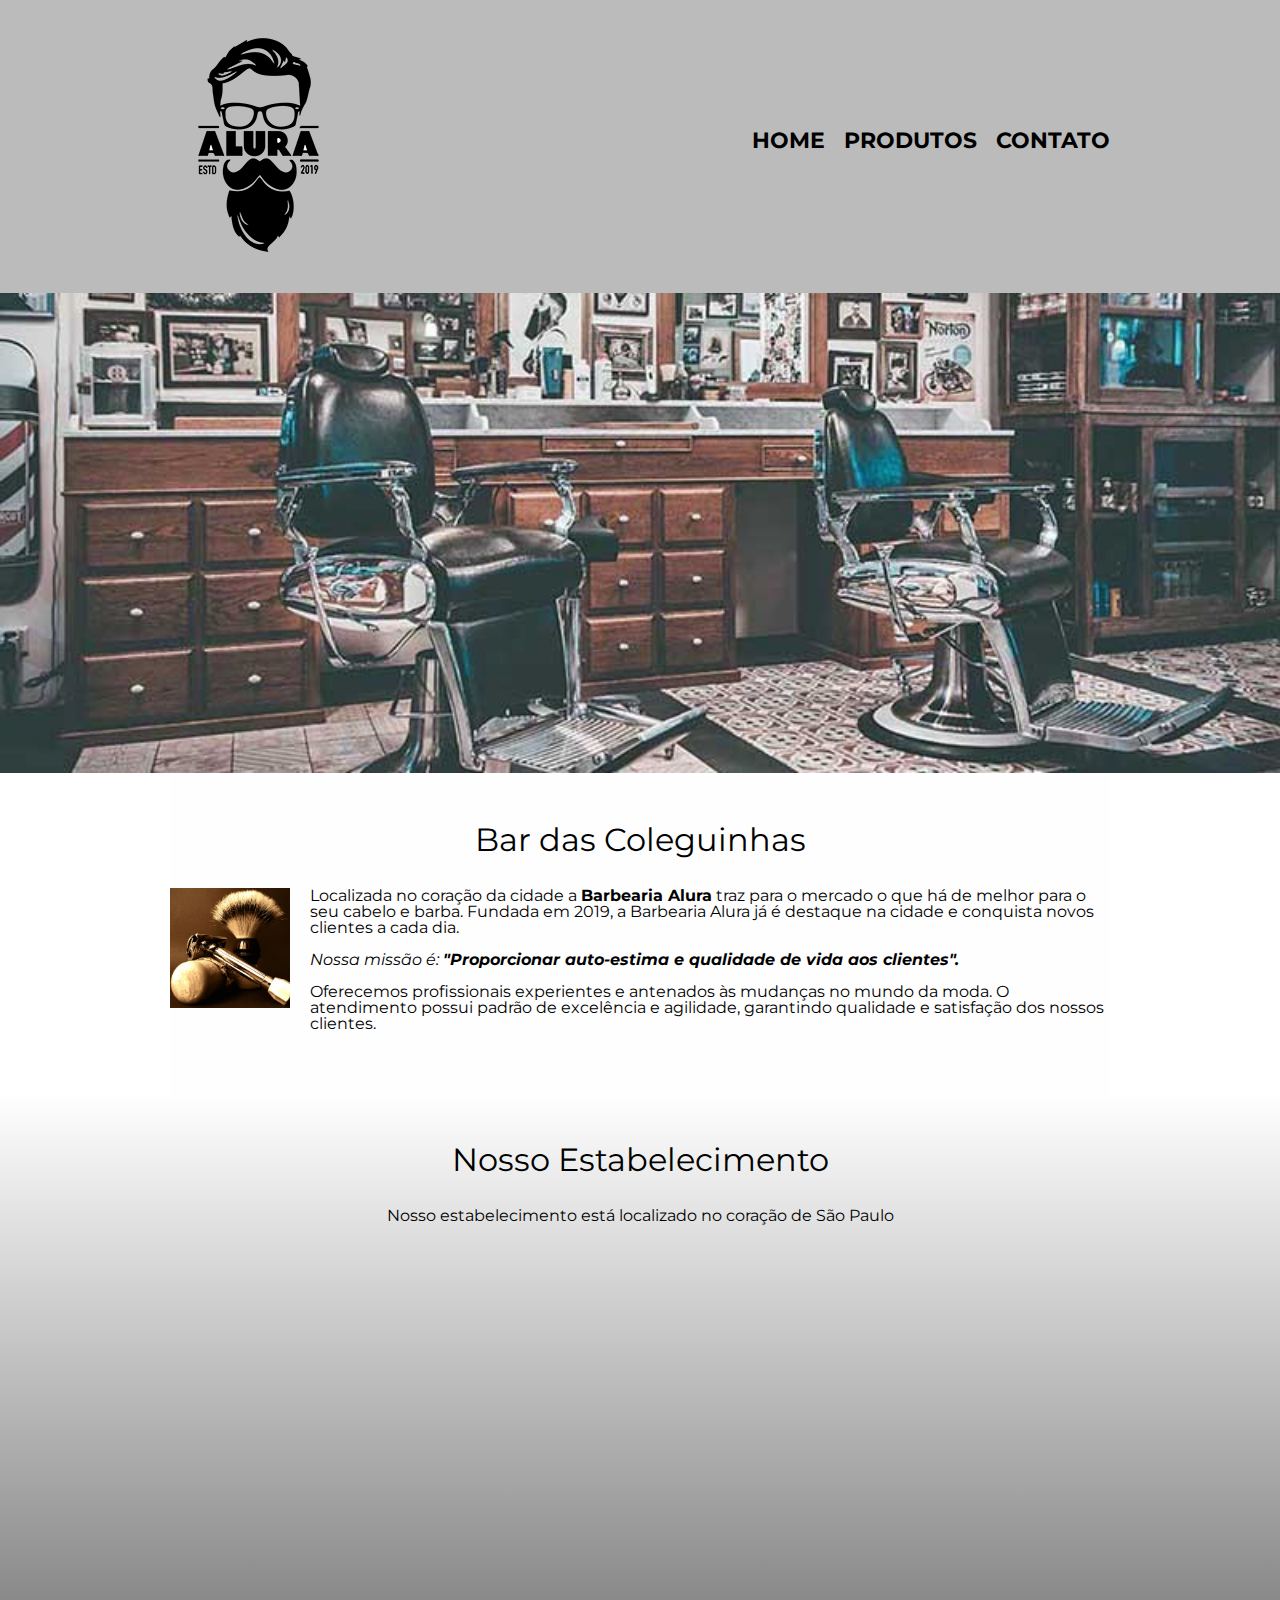
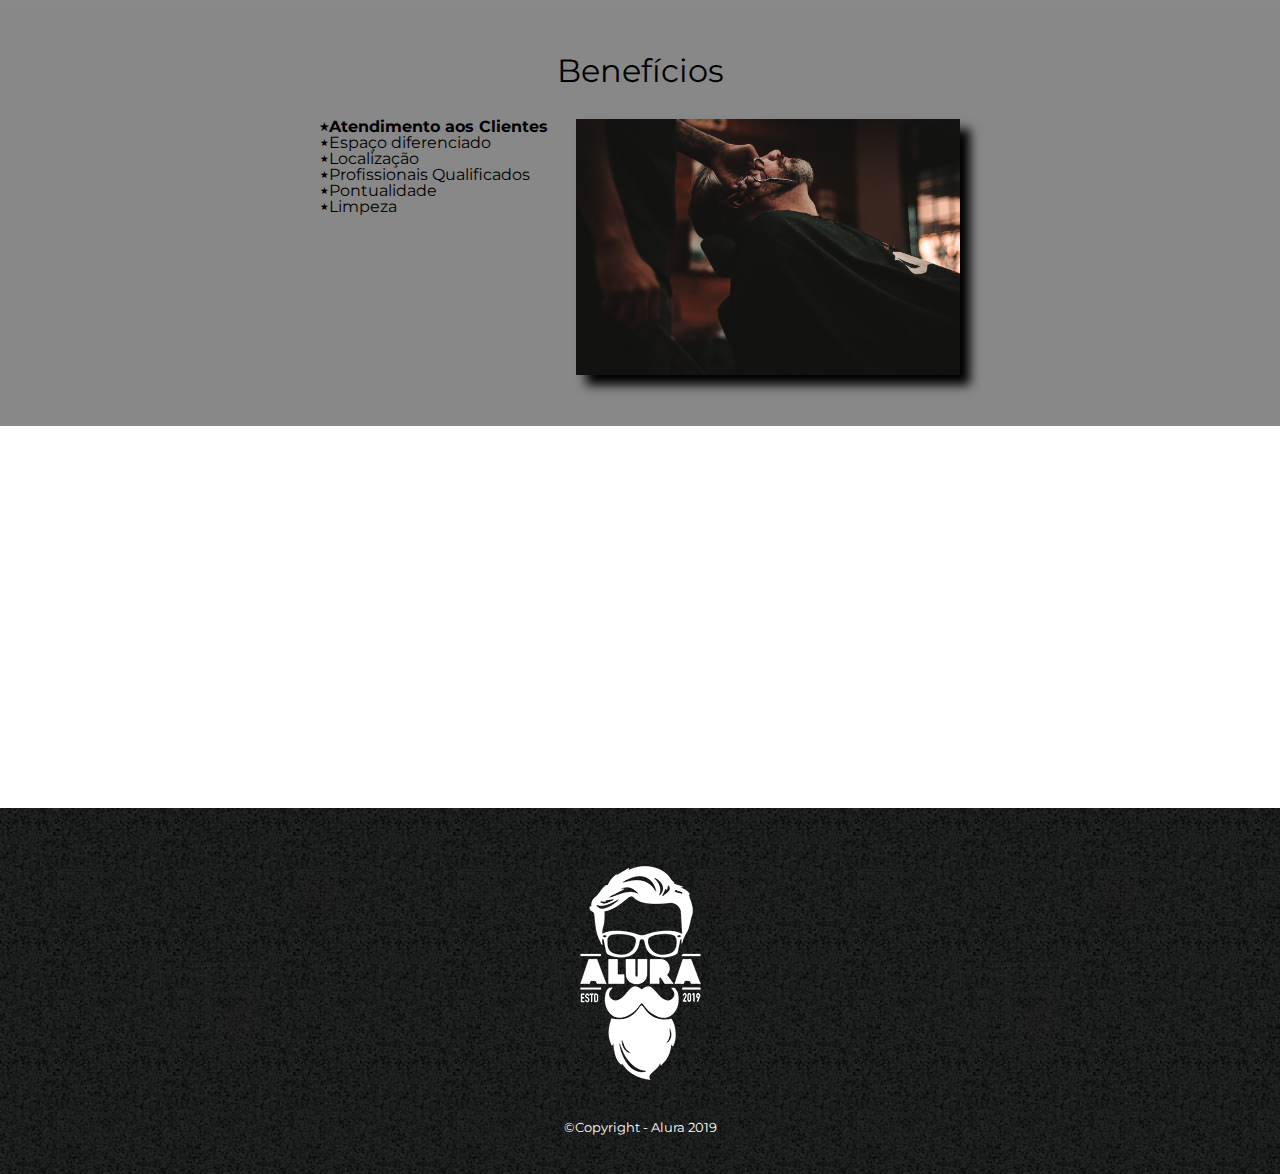
<file: index.html>
<!DOCTYPE html>
<html lang="pt-br">
    <head>
        <meta charset="UTF-8">
        <meta name="viewport" content="width=device-width">
        <title>Barbearia Alura</title>
        <link rel="stylesheet" href="reset.css" /> 
        <link rel="stylesheet" href="style.css"/>
        <link href="https://fonts.googleapis.com/css?family=Montserrat&display=swap" rel="stylesheet">
    </head>

    <body>

        <header>
            <div class="caixa">

                <h1>
                    <img src="logo.png" />
                </h1>
                <nav>
                    
                    <ul>
                        <li><a href="index.html">Home</a></li>
                        <li><a href="produtos.html">Produtos</a></li>
                        <li><a href="contato.html">Contato</a></li>
                    </ul>
                </nav>
            </div>
        </header>
        
        
        <img class="banner" src="banner.jpg">
        <main>
            <section class="principal">
                <h2 class="titulo-principal">Bar das Coleguinhas</h2>
                <img src="utensilios.jpg" class="utensilios" alt="Utensilios Bla Bla">
                <p>Localizada no coração da cidade a <strong>Barbearia Alura</strong> traz para o mercado o que há de melhor para o seu cabelo e barba. Fundada em 2019,
                    a Barbearia Alura já é destaque na cidade e conquista novos clientes a cada dia.
                </p>
                <p id="missao"><em>Nossa missão é: <strong>"Proporcionar auto-estima e qualidade de vida aos clientes".</strong></em></p>
                <p>Oferecemos profissionais experientes e antenados às mudanças no mundo da moda. O atendimento possui padrão de excelência e agilidade,
                    garantindo qualidade e satisfação dos nossos clientes.
                </p>
            </section>

            <section class="mapa">
                <h3 class="titulo-principal">Nosso Estabelecimento</h3>
                <p>Nosso estabelecimento está localizado no coração de São Paulo</p>
                <div class="mapa-conteudo">

                    <iframe
                    src="https://www.google.com/maps/embed?pb=!1m18!1m12!1m3!1d3656.4493751235113!2d-46.63454728569408!3d-23.58821148466957!2m3!1f0!2f0!3f0!3m2!1i1024!2i768!4f13.1!3m3!1m2!1s0x94ce5a2b2c07f61d%3A0x2906890cca41cf6a!2sRua%20Vergueiro%2C%203185%20-%20Liberdade%2C%20S%C3%A3o%20Paulo%20-%20SP%2C%2001504-001!5e0!3m2!1spt-BR!2sbr!4v1588166122007!5m2!1spt-BR!2sbr"
                    width="100%" height="300" 
                    frameborder="0" style="border:0;" allowfullscreen="" aria-hidden="false" tabindex="0">
                    </iframe>
                </div>
            </section>

            <section class="beneficios">
                <h3 class="titulo-principal">Benefícios</h3>
                <div class="conteudo-beneficios">

                    <ul class="lista-beneficios">
                        <li class="itens">Atendimento aos Clientes</li>
                        <li class="itens">Espaço diferenciado</li>
                        <li class="itens">Localização</li>
                        <li class="itens">Profissionais Qualificados</li>
                        <li class="itens">Pontualidade</li>
                        <li class="itens">Limpeza</li>
                    </ul><img src="beneficios.jpg" class="imagem-beneficios">
                </div>
            </section>
            <div class="video">
                <iframe width="100%" height="315" src="https://www.youtube.com/embed/19TRojdJcjE?start=44" 
                    frameborder="0" allow="accelerometer; autoplay; encrypted-media; gyroscope; picture-in-picture" 
                    allowfullscreen>
                </iframe>
            </div>
        </main>
        <footer>
            <img src="logo-branco.png">
            <p class="copyright">&copy;Copyright - Alura 2019</p>
        </footer>
    </body>
</html>
</file>
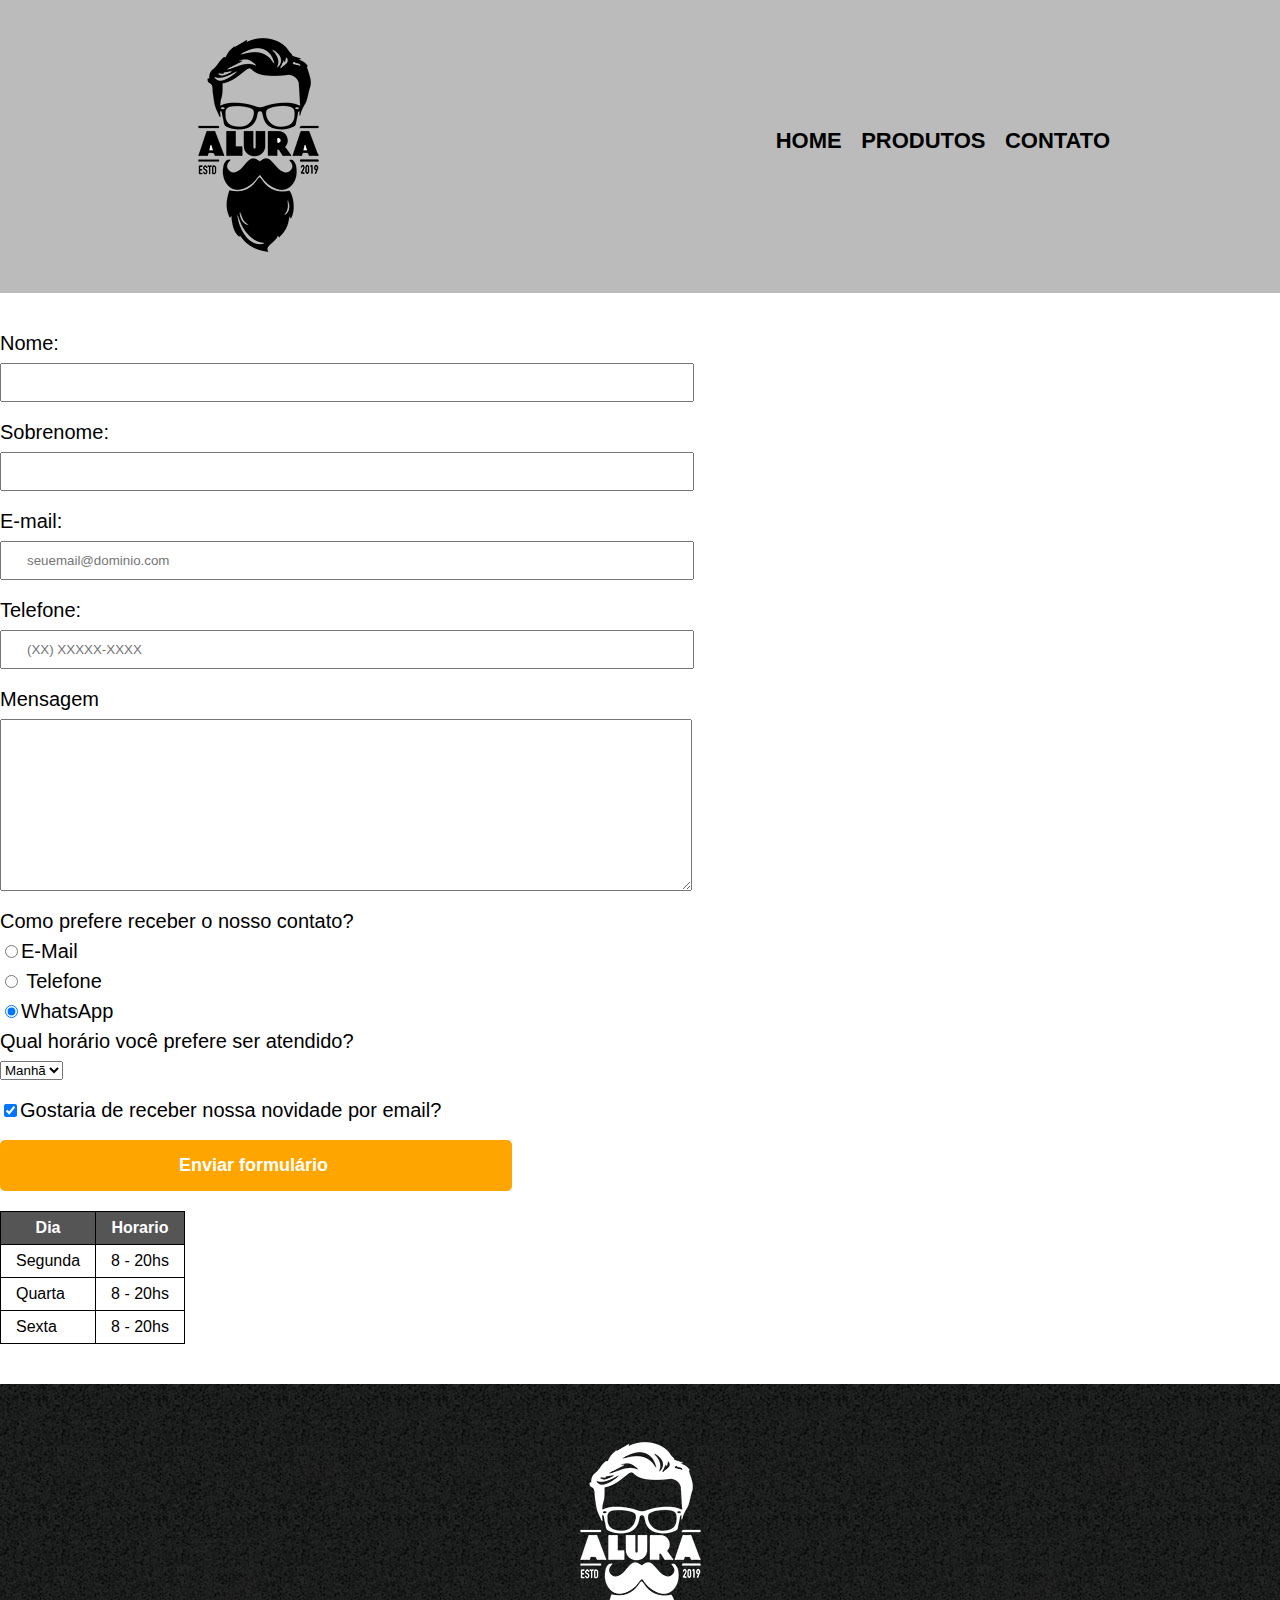
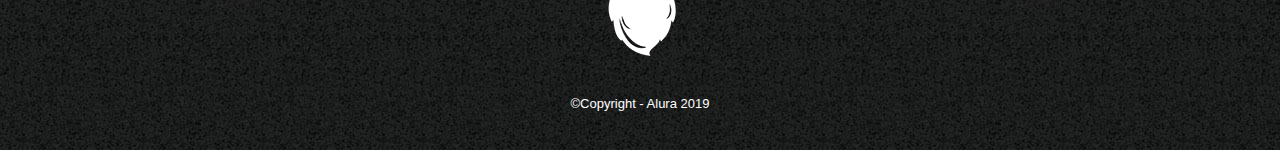
<file: contato.html>
<!DOCTYPE html>
<html>
    <head>
        <meta charset="UTF-8">
        <title>Contato - Barbearia Alura</title>
        <link rel="stylesheet" href="reset.css" /> 
        <link rel="stylesheet" href="style.css"/>
    </head>
    <body>
        <header>
            <div class="caixa">

                <h1>
                    <img src="logo.png" alt="Logo da Alura"/>
                </h1>
                <nav>
                    
                    <ul>
                        <li><a href="index.html">Home</a></li>
                        <li><a href="produtos.html">Produtos</a></li>
                        <li><a href="contato.html">Contato</a></li>
                    </ul>
                </nav>
            </div>
        </header>

        <main>
            <form > 
                <label for="nome">Nome: </label>
                <input type="text" id="nome" class="input-padrao" required>

                <label for="sobrenome">Sobrenome: </label>
                <input type="text" id="sobrenome" class="input-padrao" required>

                <label for="email">E-mail: </label>
                <input type="email" id="email" class="input-padrao" required placeholder="seuemail@dominio.com">

                <label for="telefone">Telefone: </label>
                <input type="tel" id="telefone"class="input-padrao" required placeholder="(XX) XXXXX-XXXX">

                <label for="mensagem">Mensagem</label>
                <textarea cols="80" rows="10" id="mensagem" class="input-padrao" required></textarea>

                <fieldset>
                    <legend>Como prefere receber o nosso contato?</legend>
                    <label for="radio-email"><input type="radio" value="email" id="radio-email" name="contato">E-Mail</label>
                    <label for="radio-telefone"><input type="radio" value="email" id="radio-telefone" name="contato">
                        Telefone</label>
                    <label for="radio-whatsapp"><input type="radio" value="whatsapp" id="radio-whatsapp" 
                        name="contato" checked>WhatsApp</label>
                </fieldset>

                <fieldset>
                    <legend>Qual horário você prefere ser atendido?</legend>
                    <select>
                        <option>Manhã</option>
                        <option>Terde</option>
                        <option>Noite</option>
                    </select>
                </fieldset>

                <label class="checkbox">
                    <input type="checkbox" checked>Gostaria de receber nossa novidade por email?</label>

                <input type="submit" value="Enviar formulário " class="enviar"/>

                <table>
                    <thead>
                        <tr>
                            <th>Dia</th>
                            <th>Horario</th>
                        </tr>
                    </thead>
                    <tbody>
                        <tr>
                            <td>Segunda</td>
                            <td>8 - 20hs</td>
                        </tr>

                        <tr>
                            <td>Quarta</td>
                            <td>8 - 20hs</td>
                        </tr>

                        <tr>
                            <td>Sexta</td>
                            <td>8 - 20hs</td>
                        </tr>
                    </tbody>
                </table>
                
        </main>

        <footer>
            <img src="logo-branco.png" alt="Logo da Alura">
            <p class="copyright">&copy;Copyright - Alura 2019</p>
        </footer>
    </body>

</html>
</file>
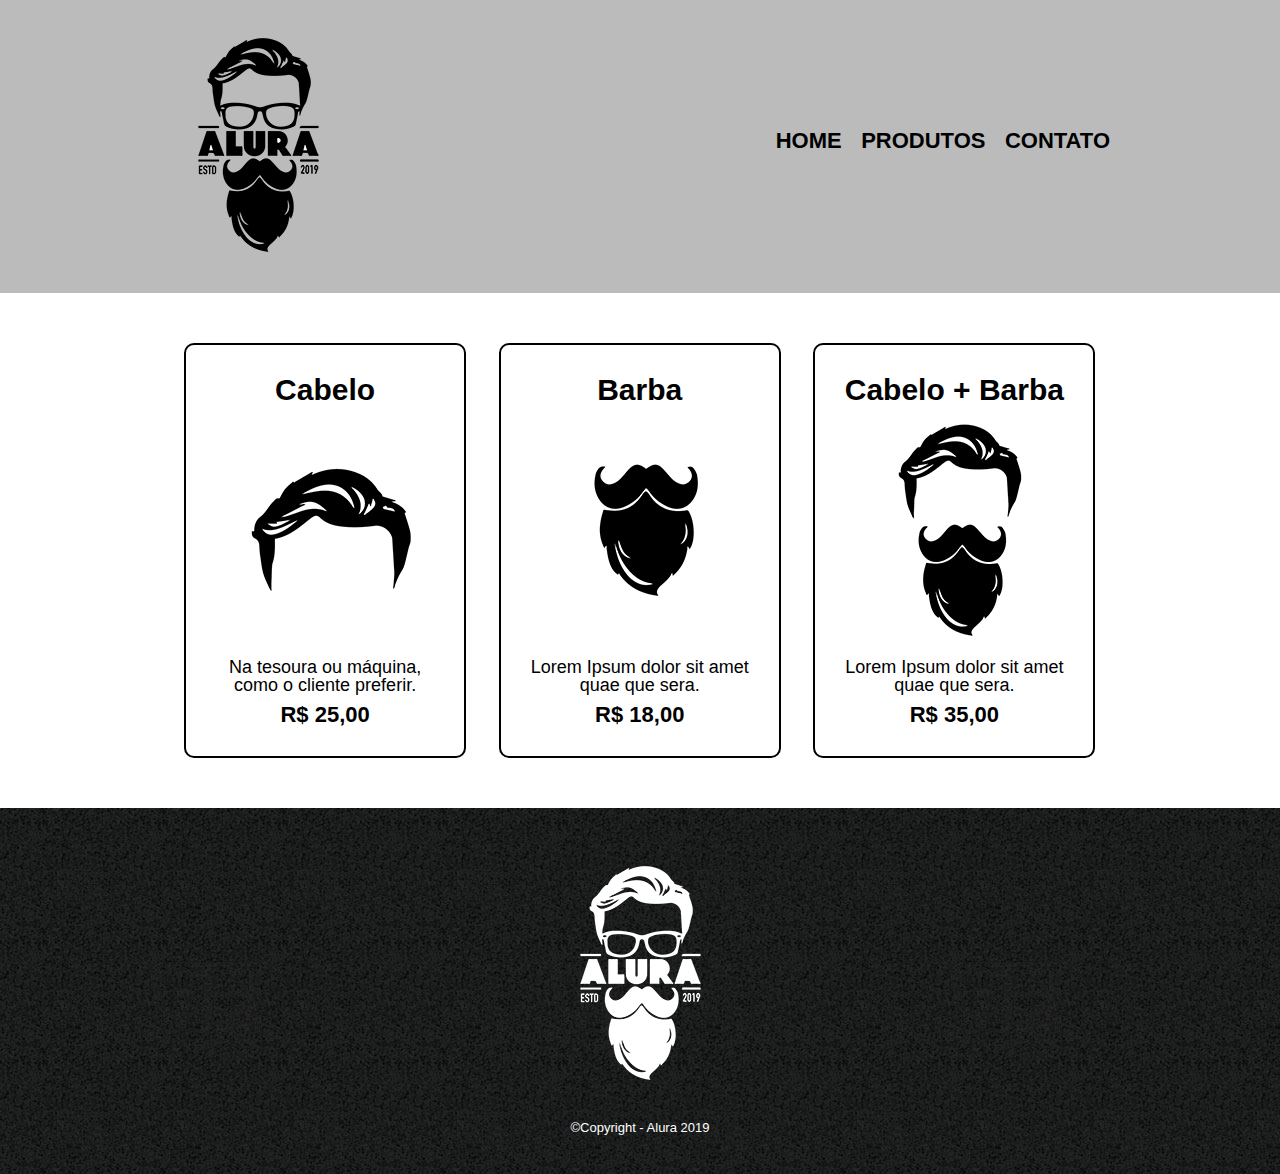
<file: produtos.html>
<!DOCTYPE html>
<html>
    <head>
        <meta charset="UTF-8">
        <title>Produtos</title>
        <link rel="stylesheet" href="reset.css" /> 
        <link rel="stylesheet" href="style.css"/>
    </head>
    <body>
        <header>
            <div class="caixa">

                <h1>
                    <img src="logo.png" />
                </h1>
                <nav>
                    
                    <ul>
                        <li><a href="index.html">Home</a></li>
                        <li><a href="produtos.html">Produtos</a></li>
                        <li><a href="contato.html">Contato</a></li>
                    </ul>
                </nav>
            </div>
        </header>

        <main>
            <ul class="produtos">
                <li>
                    <h2>Cabelo</h2>
                    <img src="cabelo.jpg"/>
                    <p class="produto-descricao">Na tesoura ou máquina, como o cliente preferir.</p>
                    <p class="produto-preco">R$ 25,00</p>
                </li>

                <li>
                    <h2>Barba</h2>
                    <img src="barba.jpg"/>
                    <p class="produto-descricao">Lorem Ipsum dolor sit amet quae que sera.</p>
                    <p class="produto-preco">R$ 18,00</p>
                </li>

                <li>
                    <h2>Cabelo + Barba</h2>
                    <img src="cabelo+barba.jpg"/>
                    <p class="produto-descricao">Lorem Ipsum dolor sit amet quae que sera.</p>
                    <p class="produto-preco">R$ 35,00</p>
                </li>
            </ul>
        </main>

        <footer>
            <img src="logo-branco.png">
            <p class="copyright">&copy;Copyright - Alura 2019</p>
        </footer>
    </body>

</html>
</file>
<file: style.css>
body{
    font-family: Montserrat, sans-serif;
}
header{
    background-color: #BBBBBB;
    padding: 20px 0;
}

.caixa{
    position: relative;
    width: 940px;
    margin: 0 auto;
}

nav{
    position: absolute;
    top: 110px;
    right: 0;

}

nav li{
    display: inline;
    margin: 0 0 0 15px;
}

nav a{
    text-transform: uppercase;
    text-decoration: none;
    color: #000000;
    font-size: 22px;
    font-weight: bold;
}


.produtos {
    width: 940px;
    margin: 0 auto;
    padding: 50px 0;
}

.produtos li {
    display: inline-block;
    text-align: center;
    width: 30%;
    vertical-align: top;
    margin: 0 1.5%;
    padding: 30px 20px;
    box-sizing: border-box;
    border: 2px solid #000;
    border-radius: 10px;
}

nav a:hover{
    color:#c78c19;
    text-decoration: underline
}

.produtos li:hover{
    border-color: #c78c19;
    font-size:40px;
}

.produtos li:hover h2{
    font-size: 34px;
}

.produtos li:active{
    border-color: #088c19;
}

.produtos h2 {
    font-size: 30px;
    font-weight: bold;
}

.produto-descricao {
    font-size: 18px;
}

.produto-preco {
    font-size: 22px;
    font-weight: bold;
    margin-top: 10px;
}

footer{
    text-align: center;
    background: url("bg.jpg"); 
    padding: 40px 0;
}

.copyright{
    color: #FFF;
    font-size: 13px;
    margin:20px 0 0;
}

main{
    
}
form{
    margin:40px 0;
}
form label, form legend{
    display:block;
    font-size: 20px;
    margin: 0 0 10px;
}
.input-padrao{
    display: block;
    margin: 0 0 20px;
    padding: 10px 25px;
    width: 50%;
}

.checkbox{
    margin: 20px 0;
}

.enviar{
    width: 40%;
    padding: 15px 0;
    background-color: orange;
    color: white;
    font-weight: bold;
    font-size: 18px;
    border: none;
    border-radius: 5px;
    transition: 1s all;
    cursor: pointer;
} 

.enviar:hover{
    background-color: darkorange;
    transform: scale(1.2);
}

table{
    margin: 20px 0 40px;
}
thead{
    background-color: #555555;
    color: white;
    font-weight: bold;
}
td,th{
    border: 1px solid #000;
    padding: 8px 15px;
}

/* CSS HOME */
.banner {
    width: 100%;
} 

.titulo-principal{
    text-align:  center;
    font-size: 2em;
    margin: 0 0 1em;
    clear: left;
}
.principal{
    padding: 3em 0;
    background: #FEFEFE;
    width:940px;
    margin:0 auto;
}
.principal p {
    margin: 0 0 1em;
}
.principal strong {
    font-weight:  bold;
}
.principal em{
    font-style: italic;
}
.imagem-beneficios{
    width: 60%;
    opacity: 1;
    transition: 400ms;
    box-shadow: 10px 10px 10px 0 #000000;
}
.imagem-beneficios:hover {
    opacity: 0.3;
}

.utensilios{
    width:120px; 
    float: left;
    margin:0 20px 20px 0;
}

.mapa{
    padding: 3em 0;
    margin:0 auto;
    background : linear-gradient(#fefefefe, #888888);
}

.mapa p {
    margin: 0 0 2em; 
    text-align: center;
}

.video{
    width: 560px;
    margin: 2em auto;
}

.conteudo-beneficios{
    width:640px;
    margin:0 auto; 
}

.lista-beneficios{
    width:40%;
    display:inline-block;
    vertical-align:top;
}
.beneficios{
    padding: 3em;
    background: #888888;
}

.itens{
    line-height:1,5em;
}
.itens:before{
    content: "⭑";
}

.itens:first-child{
    font-weight:bold;
}

.mapa-conteudo{
    width:940px;
    margin: 0 auto;
}

@media screen and (max-width:480px){ 
	.caixa, .principal, .conteudo-beneficios, .mapa-conteudo, .video{
		width: auto;
	}
    h1{
        text-align:center;
    }

    nav{
        position: static;
    }
    .lista-beneficios, .imagem-beneficios{
        width: 100%;
    }
}
</file>
